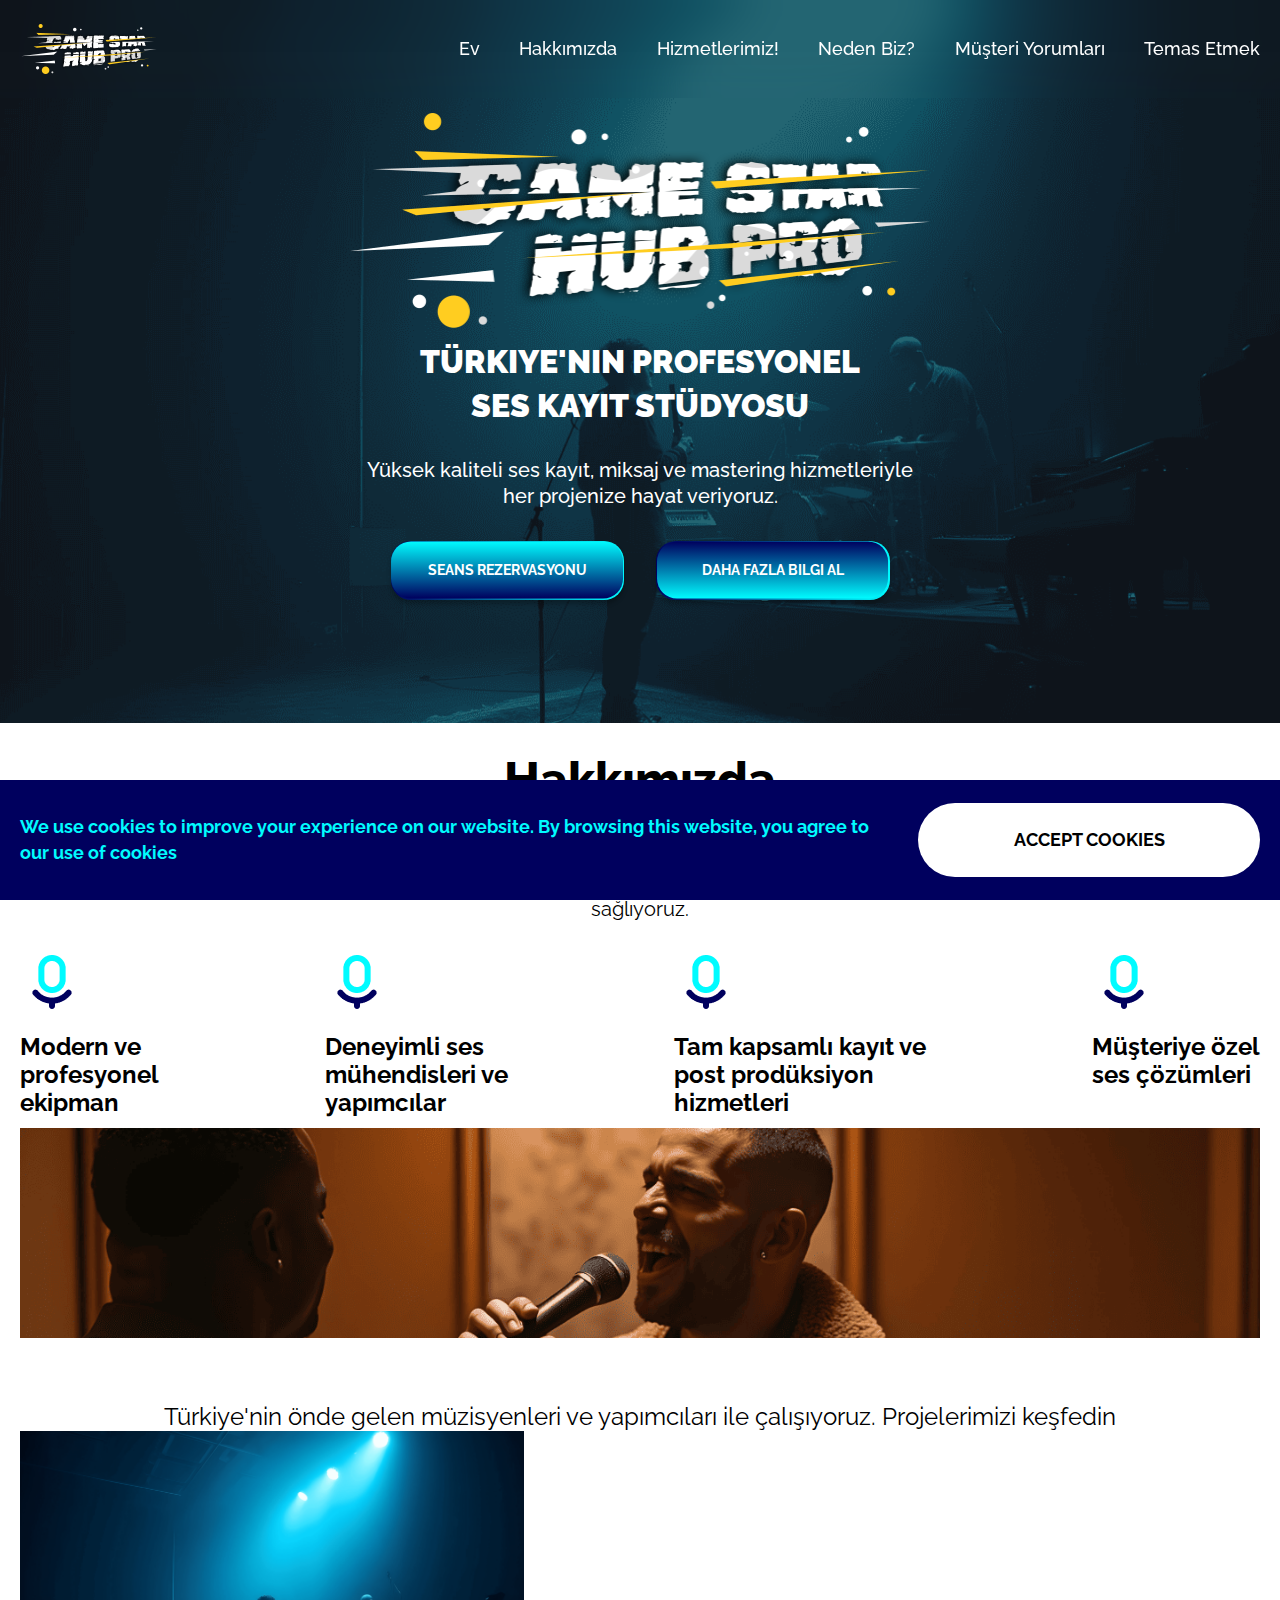
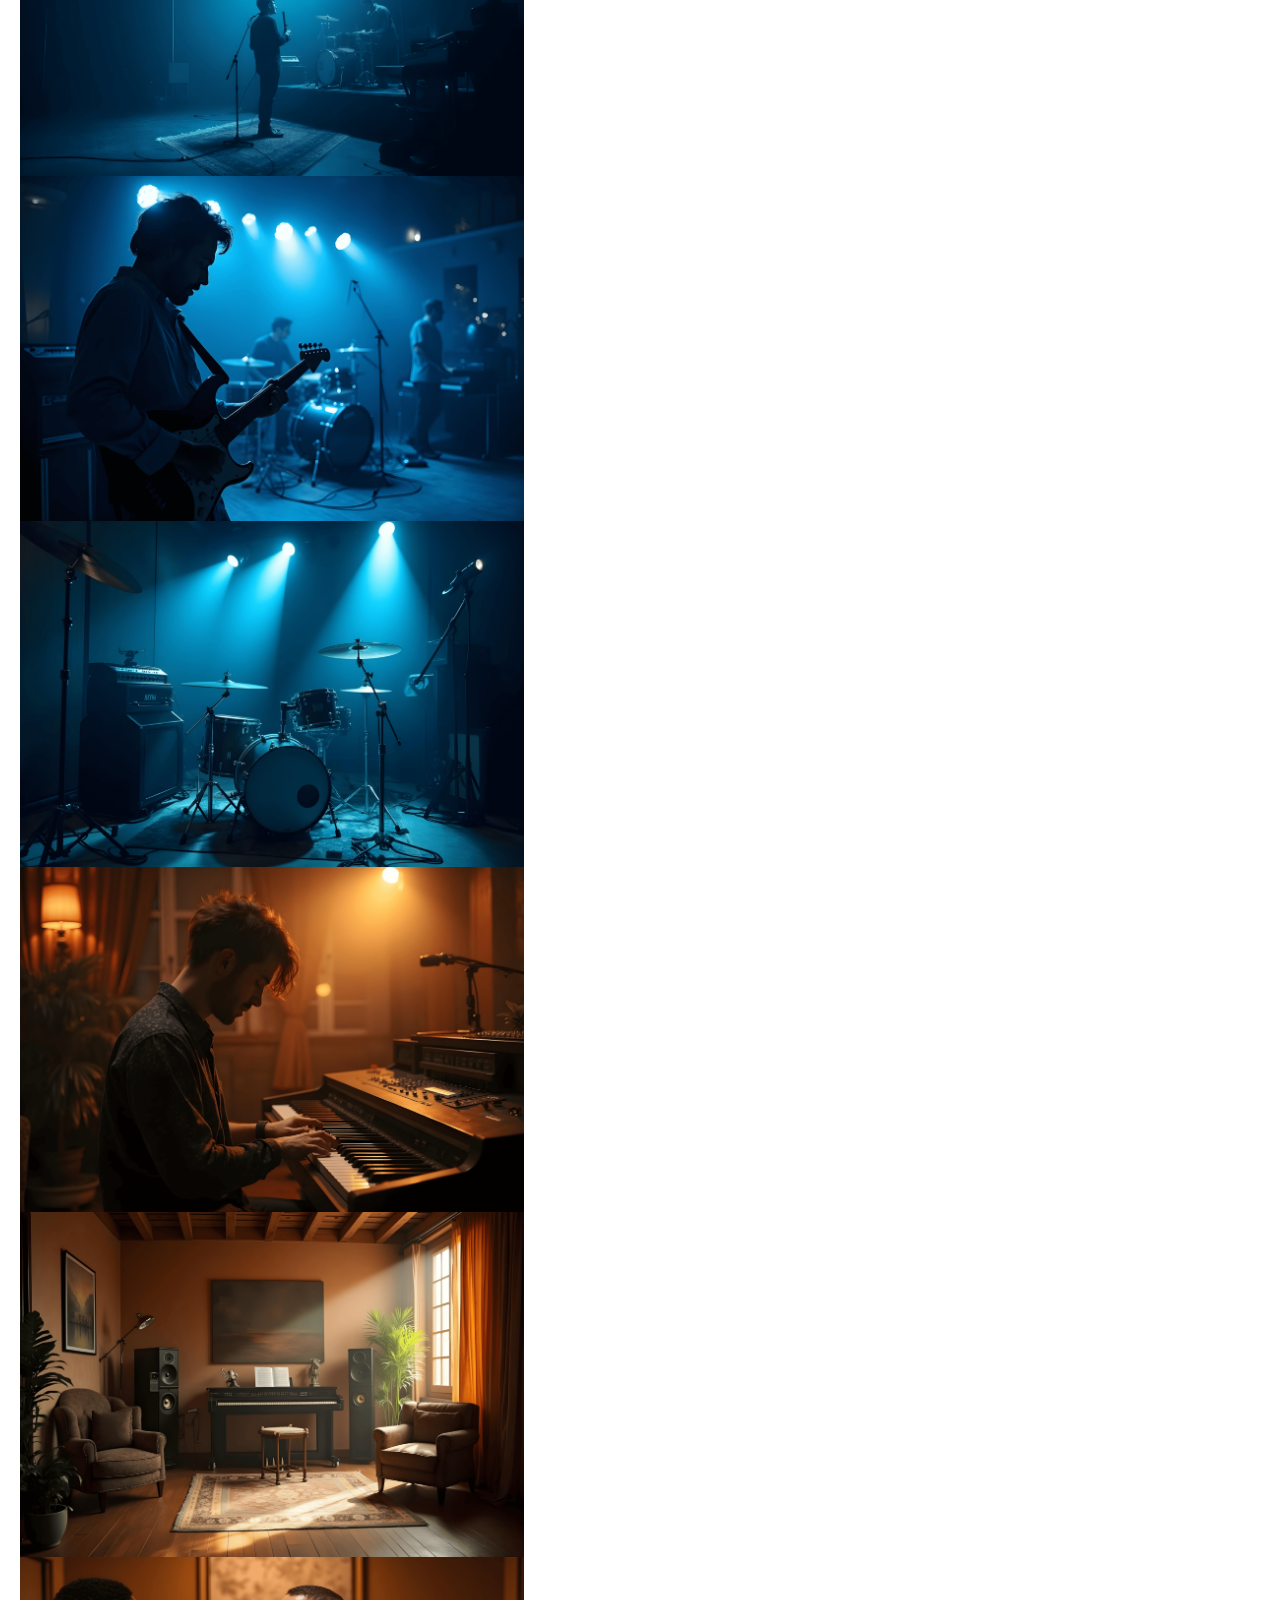
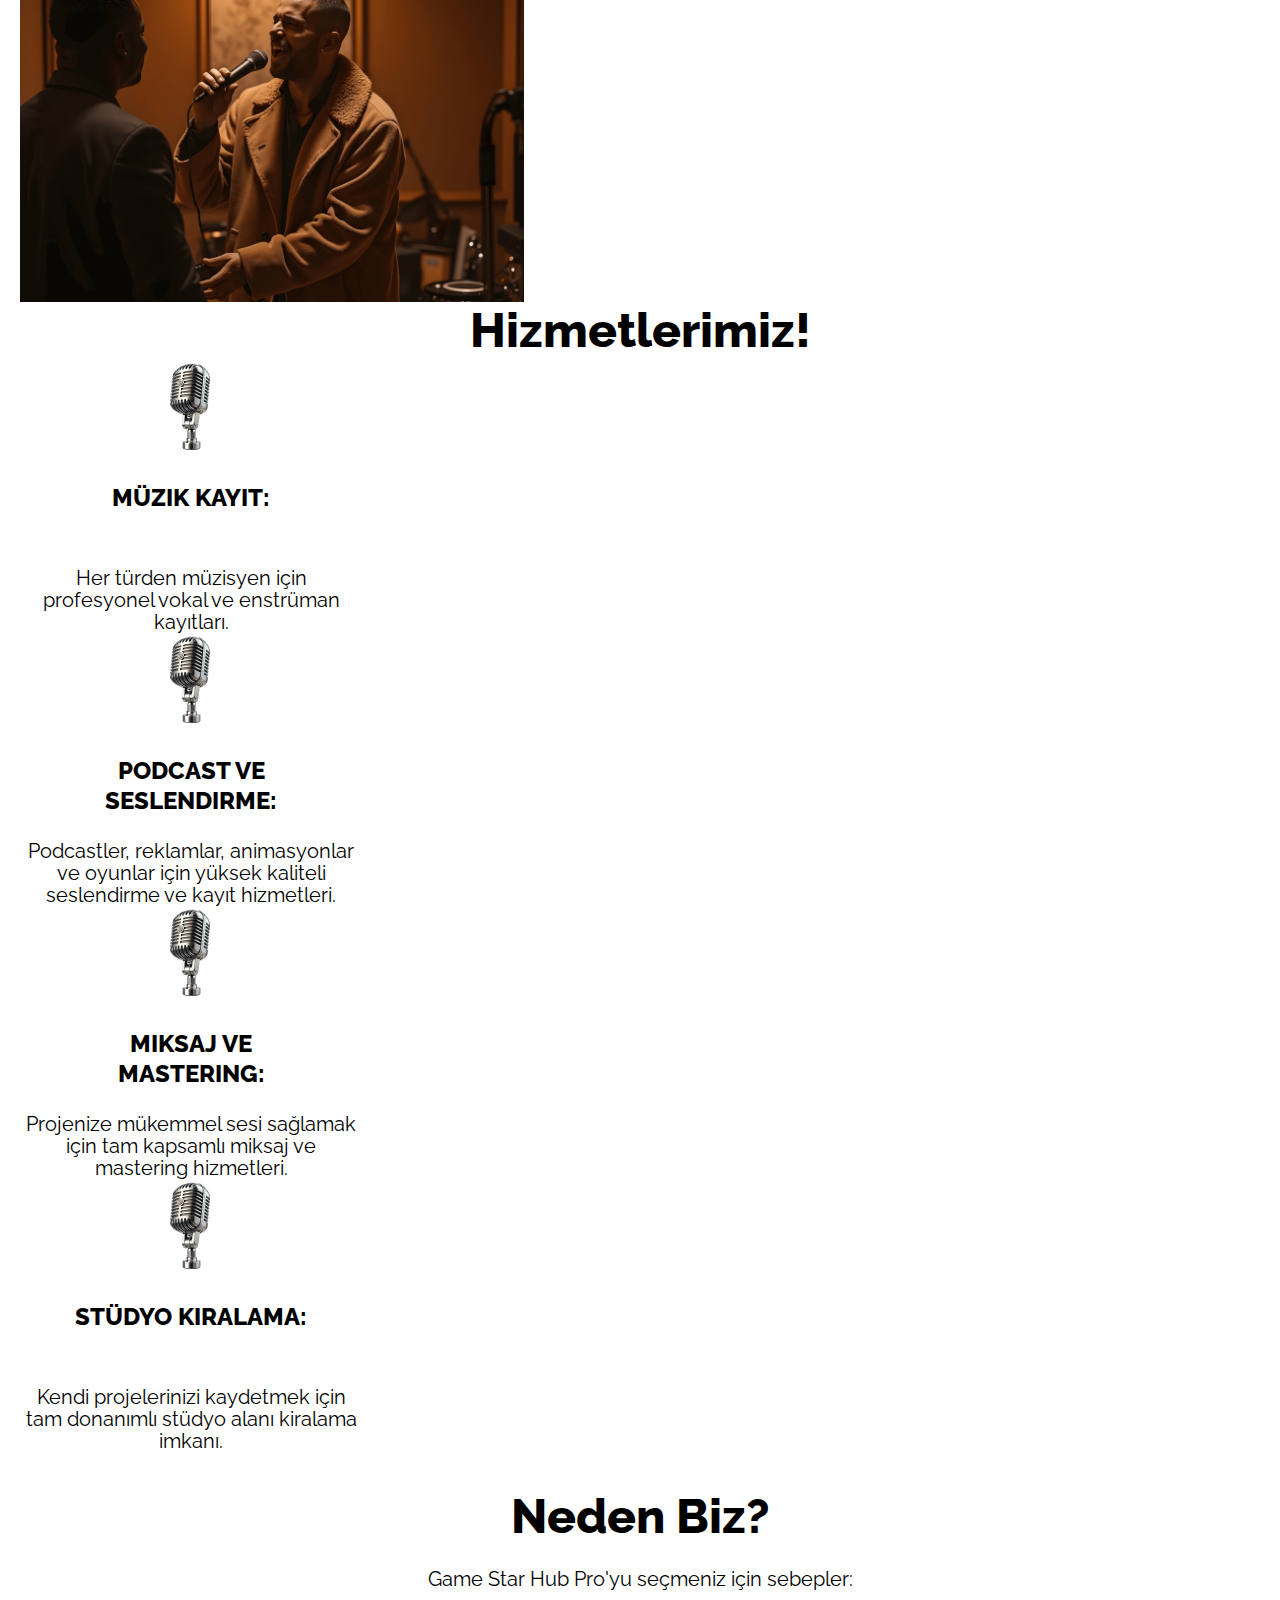
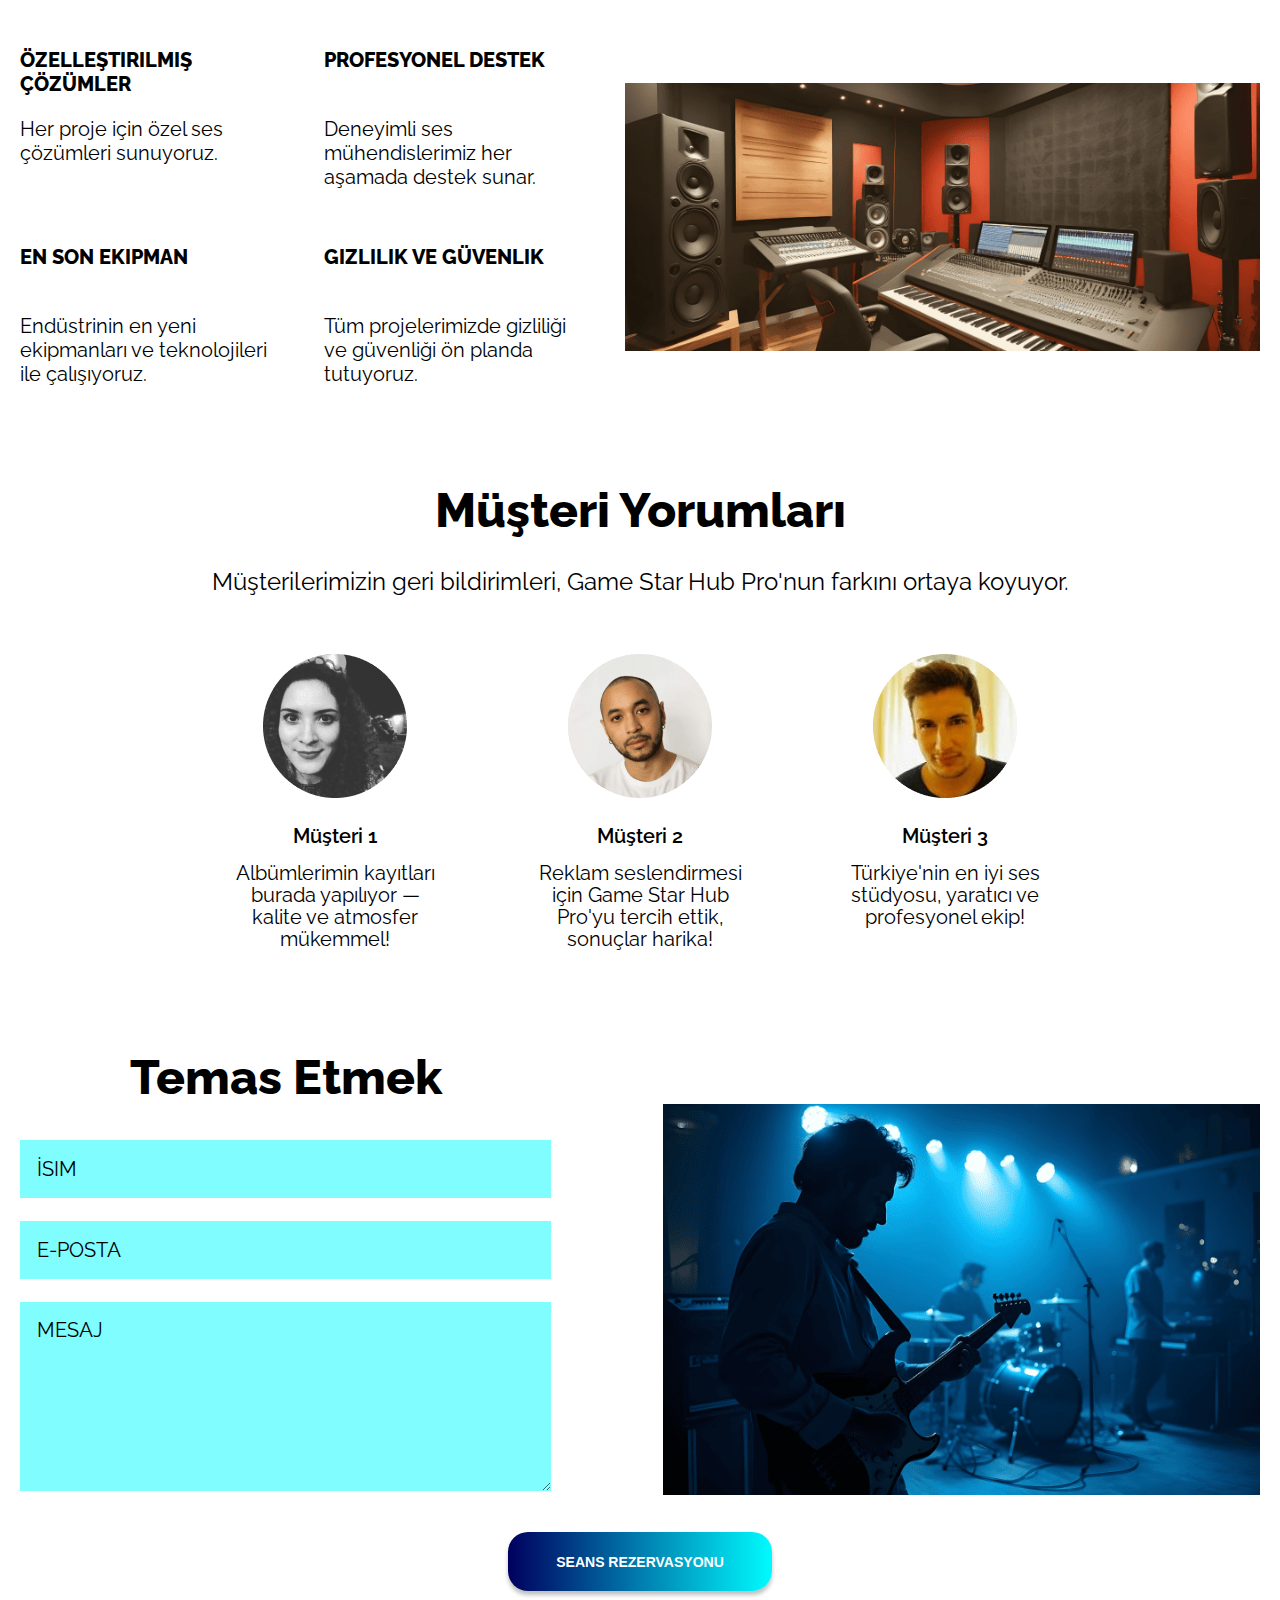
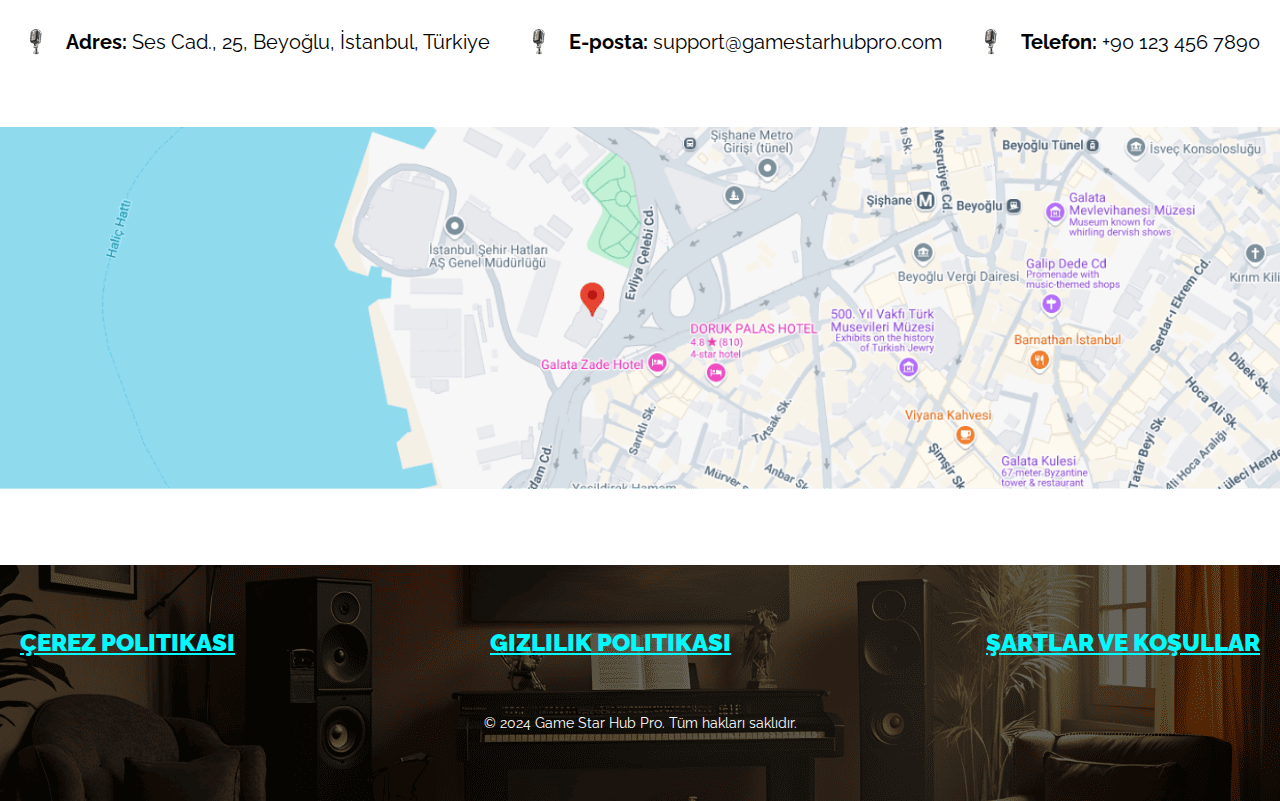
<file: index.html>
<!DOCTYPE html>
<html lang="en">

<head>
    <meta charset="UTF-8">
    <meta http-equiv="X-UA-Compatible" content="IE=edge">
    <meta name="viewport" content="width=device-width, initial-scale=1.0">
    <title>Game Star Hub Pro</title>
    <link rel="icon" href="images/favicon.png">
    <link rel="stylesheet" href="css/slick.css">
    <link rel="stylesheet" href="css/styles.css">
    <link rel="stylesheet" href="https://cdnjs.cloudflare.com/ajax/libs/animate.css/3.7.0/animate.min.css" />
</head>

<body>
    <div class="layout">
        <header class="header">
            <section class="header-top">
                <div class="header-top-inner container">
                    <div class="mobile-menu">
                        <div class="mobile-btn"></div>
                    </div>
                    <a href="/gamestarhubpro" class="header-logo"></a>
                    <nav class="header-nav">
                        <ul class="header-nav-list">
                            <li class="header-nav-item"><a href="/gamestarhubpro">Ev</a></li>
                            <li class="header-nav-item"><a href="#about">Hakkımızda</a></li>
                            <li class="header-nav-item"><a href="#services">Hizmetlerimiz!</a></li>
                            <li class="header-nav-item"><a href="#features">Neden Biz?</a></li>
                            <li class="header-nav-item"><a href="#reviews">Müşteri Yorumları</a></li>
                            <li class="header-nav-item"><a href="#contacts">Temas Etmek</a>
                            <li class="header-nav-item header-nav-item-hidden"><a href="terms.html">Çerez Politikası</a>
                            </li>
                            <li class="header-nav-item header-nav-item-hidden"><a href="cookies.html">Gizlilik
                                    Politikası</a></li>
                            <li class="header-nav-item header-nav-item-hidden"><a href="policy.html">Şartlar ve
                                    Koşullar</a>
                            </li>
                        </ul>
                    </nav>
                </div>
            </section>
            <section class="banner">
                <div class="banner-inner container">
                    <div class="banner-text">
                        <img src="images/banner-logo.png" alt="logo" class="banner-logo">
                        <h1>Türkiye'nin Profesyonel Ses Kayıt Stüdyosu</h1>
                        <p>Yüksek kaliteli ses kayıt, miksaj ve mastering hizmetleriyle her projenize hayat veriyoruz.
                        </p>
                        <div class="banner-btns">
                            <a href="#contacts" class="btn-link"><span>Seans Rezervasyonu</span></a>
                            <a href="#about" class="btn-link more"><span>Daha Fazla Bilgi Al</span></a>
                        </div>
                    </div>
                </div>
            </section>
        </header>
        <main class="main">
            <section class="about" id="about">
                <div class="about-inner container">
                    <h2>Hakkımızda</h2>
                    <p class="about-text">Game Star Hub Pro, ses kayıt, prodüksiyon ve post prodüksiyon alanında
                        uzmanlaşmış bir stüdyodur. Müşterilerimizin projelerine özel çözümler sunarak, her aşamada
                        profesyonel destek sağlıyoruz.</p>
                    <div class="about-list">
                        <div class="about-item">
                            <img src="images/mic.png" alt="" class="about-item-img">
                            <p class="about-item-text">Modern ve <br>profesyonel <br>ekipman</p>
                        </div>
                        <div class="about-item">
                            <img src="images/mic.png" alt="" class="about-item-img">
                            <p class="about-item-text">Deneyimli ses <br>mühendisleri ve <br>yapımcılar</p>
                        </div>
                        <div class="about-item">
                            <img src="images/mic.png" alt="" class="about-item-img">
                            <p class="about-item-text">Tam kapsamlı kayıt ve <br>post prodüksiyon <br>hizmetleri</p>
                        </div>
                        <div class="about-item">
                            <img src="images/mic.png" alt="" class="about-item-img">
                            <p class="about-item-text">Müşteriye özel <br>ses çözümleri</p>
                        </div>
                    </div>
                    <img src="images/about-img.png" alt="about-img" class="about-img">
                </div>
            </section>
            <section class="projects" id="projects">
                <div class="projects-inner container">
                    <p class="projects-text">Türkiye'nin önde gelen müzisyenleri ve yapımcıları ile çalışıyoruz.
                        Projelerimizi keşfedin</p>
                    <div class="projects-slider">
                        <div class="projects-slider-item">
                            <img src="images/proj-1.png" alt="">
                        </div>
                        <div class="projects-slider-item">
                            <img src="images/proj-2.png" alt="">
                        </div>
                        <div class="projects-slider-item">
                            <img src="images/proj-3.png" alt="">
                        </div>
                        <div class="projects-slider-item">
                            <img src="images/proj-4.png" alt="">
                        </div>
                        <div class="projects-slider-item">
                            <img src="images/proj-5.png" alt="">
                        </div>
                        <div class="projects-slider-item">
                            <img src="images/proj-6.png" alt="">
                        </div>
                    </div>
                </div>
            </section>
            <section class="services" id="services">
                <div class="services-inner container">
                    <h2>Hizmetlerimiz!</h2>
                    <div class="services-list">
                        <div class="services-item">
                            <img src="images/service.png" alt="" class="services-item-img">
                            <h3>Müzik Kayıt:</h3>
                            <p class="services-item-text">Her türden müzisyen için profesyonel vokal ve enstrüman
                                kayıtları.
                            </p>
                        </div>
                        <div class="services-item">
                            <img src="images/service.png" alt="" class="services-item-img">
                            <h3>Podcast ve <br>Seslendirme:</h3>
                            <p class="services-item-text">Podcastler, reklamlar, animasyonlar ve oyunlar için yüksek
                                kaliteli seslendirme ve kayıt hizmetleri.</p>
                        </div>
                        <div class="services-item">
                            <img src="images/service.png" alt="" class="services-item-img">
                            <h3>Miksaj ve <br>Mastering:</h3>
                            <p class="services-item-text">Projenize mükemmel sesi sağlamak için tam kapsamlı miksaj ve
                                mastering hizmetleri.</p>
                        </div>
                        <div class="services-item">
                            <img src="images/service.png" alt="" class="services-item-img">
                            <h3>Stüdyo Kiralama:</h3>
                            <p class="services-item-text">Kendi projelerinizi kaydetmek için tam donanımlı stüdyo alanı
                                kiralama imkanı.</p>
                        </div>
                    </div>
                </div>
            </section>
            <section class="features" id="features">
                <div class="container">
                    <h2>Neden Biz?</h2>
                    <p class="features-text">Game Star Hub Pro'yu seçmeniz için sebepler:</p>
                    <div class="features-inner">
                        <div class="features-list">
                            <div class="features-item">
                                <h4>Özelleştirilmiş Çözümler</h4>
                                <p class="features-item-text">Her proje için özel ses çözümleri sunuyoruz.</p>
                            </div>
                            <div class="features-item">
                                <h4>Profesyonel Destek</h4>
                                <p class="features-item-text">Deneyimli ses mühendislerimiz her aşamada destek sunar.
                                </p>
                            </div>
                            <div class="features-item">
                                <h4>En Son Ekipman</h4>
                                <p class="features-item-text">Endüstrinin en yeni ekipmanları ve teknolojileri ile
                                    çalışıyoruz.</p>
                            </div>
                            <div class="features-item">
                                <h4>Gizlilik ve Güvenlik</h4>
                                <p class="features-item-text">Tüm projelerimizde gizliliği ve güvenliği ön planda
                                    tutuyoruz.</p>
                            </div>
                        </div>
                        <div class="features-img">
                            <img src="images/features-img.png" alt="">
                        </div>
                    </div>
                </div>
            </section>
            <section class="reviews" id="reviews">
                <div class="reviews-inner container">
                    <h2>Müşteri Yorumları</h2>
                    <p class="reviews-text">Müşterilerimizin geri bildirimleri, Game Star Hub Pro'nun farkını ortaya
                        koyuyor.</p>
                    <div class="reviews-list">
                        <div class="reviews-item">
                            <img src="images/rev-1.png" alt="" class="reviews-item-img">
                            <h5>Müşteri 1</h5>
                            <p class="reviews-item-text">Albümlerimin kayıtları burada yapılıyor — kalite ve atmosfer
                                mükemmel!</p>
                        </div>
                        <div class="reviews-item">
                            <img src="images/rev-2.png" alt="" class="reviews-item-img">
                            <h5>Müşteri 2</h5>
                            <p class="reviews-item-text">Reklam seslendirmesi için Game Star Hub Pro'yu tercih ettik,
                                sonuçlar harika!</p>
                        </div>
                        <div class="reviews-item">
                            <img src="images/rev-3.png" alt="" class="reviews-item-img">
                            <h5>Müşteri 3</h5>
                            <p class="reviews-item-text">Türkiye'nin en iyi ses stüdyosu, yaratıcı ve profesyonel ekip!
                            </p>
                        </div>
                    </div>
                </div>
            </section>
            <section class="contacts" id="contacts">
                <div class="contacts-inner container">
                    <div class="contact-form">
                        <h2>Temas Etmek</h2>
                        <form action="">
                            <p>
                                <input class="contact-input" type="text" name="" id="" placeholder="İsim" required>
                            </p>
                            <p>
                                <input class="contact-input" type="email" name="" id="" placeholder="E-posta" required>
                            </p>
                            <p>
                                <textarea class="contact-text" name="" id="" cols="30" rows="10"
                                    placeholder="Mesaj"></textarea>
                            </p>
                            <p>
                                <input class="btn-link" type="submit" value="Seans Rezervasyonu">
                            </p>
                        </form>
                    </div>
                    <div class="contacts-img">
                        <img src="images/contacts-img.png" alt="">
                    </div>
                </div>
                <div class="contacts-list container">
                    <div class="contacts-item">
                        <div class="contacts-item-img">
                            <img src="images/mic-s.png" alt="">
                        </div>
                        <p class="contacts-item-text"><strong>Adres:</strong> Ses Cad., 25, Beyoğlu, İstanbul, Türkiye
                        </p>
                    </div>
                    <div class="contacts-item">
                        <div class="contacts-item-img">
                            <img src="images/mic-s.png" alt="">
                        </div>
                        <p class="contacts-item-text"><strong>E-posta:</strong> <a
                                href="mailto:support@gamestarhubpro.com">support@gamestarhubpro.com</a></p>
                    </div>
                    <div class="contacts-item">
                        <div class="contacts-item-img">
                            <img src="images/mic-s.png" alt="">
                        </div>
                        <p class="contacts-item-text"><strong>Telefon:</strong><a href="tel:+90 123 456 7890"> +90 123
                                456 7890</a></p>
                    </div>
                </div>
                <img src="images/map.png" alt="" class="contacts-map">
                <img src="images/map-mob.png" alt="" class="contacts-mob-map">
            </section>
        </main>
        <footer class="footer">
            <div class="footer-inner container">
                <nav class="footer-nav">
                    <ul class="footer-nav-list">
                        <li class="footer-nav-item"><a href="terms.html">Çerez Politikası</a></li>
                        <li class="footer-nav-item"><a href="cookies.html">Gizlilik Politikası</a></li>
                        <li class="footer-nav-item"><a href="policy.html">Şartlar ve Koşullar</a></li>
                    </ul>
                </nav>
                <p class="copyright">© 2024 Game Star Hub Pro. Tüm hakları saklıdır.</p>
            </div>
        </footer>
        <div class="popup-cookie">
            <div class="popup-cookie-inner container">
                <p class="popup-cookie-text">We use cookies to improve your experience on our website. By browsing this
                    website, you agree to our use of cookies
                </p>
                <div class="cookies-btn">Accept Cookies</div>
            </div>
        </div>
    </div>
    <script src="https://code.jquery.com/jquery-3.4.1.min.js"
        integrity="sha256-CSXorXvZcTkaix6Yvo6HppcZGetbYMGWSFlBw8HfCJo=" crossorigin="anonymous"></script>
    <script src="https://cdnjs.cloudflare.com/ajax/libs/wow/1.1.2/wow.min.js"></script>
    <script src="js/slick.min.js"></script>
    <script src="js/index.js"></script>

</body>

</html>
</file>
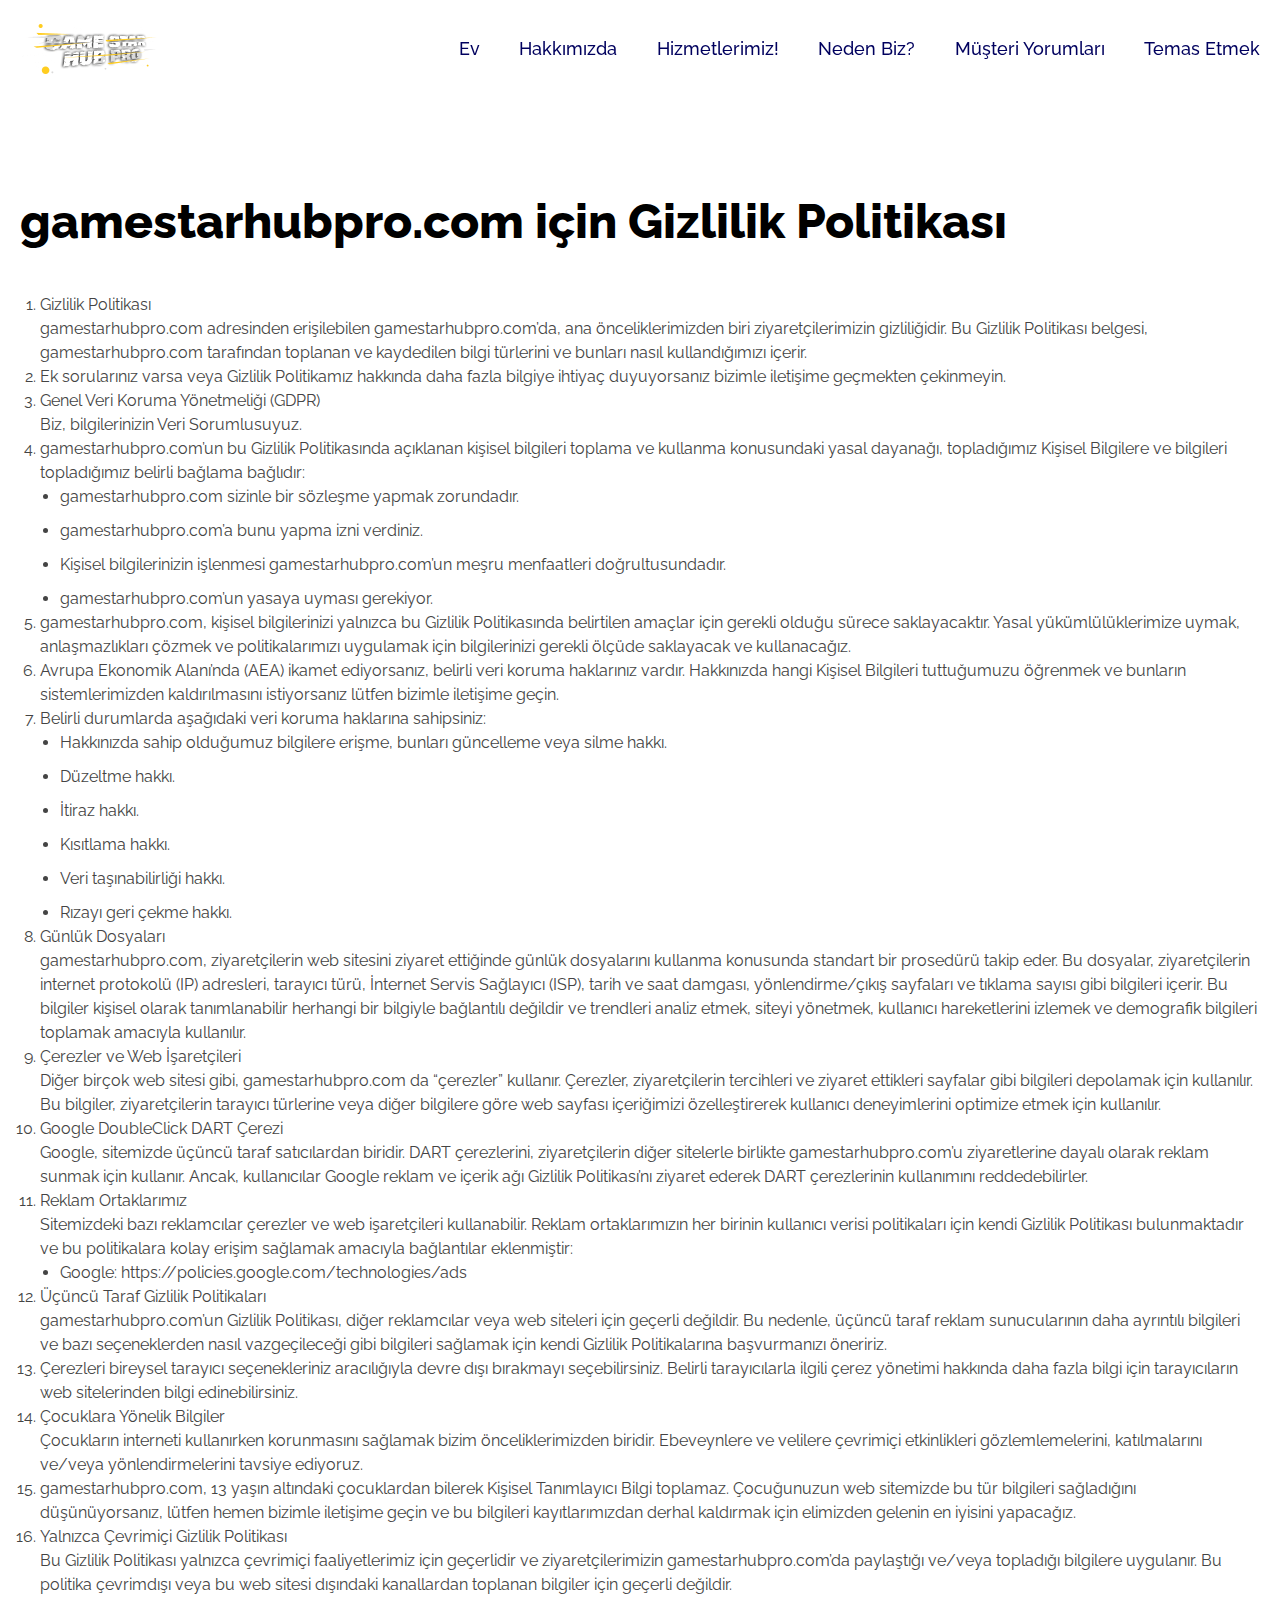
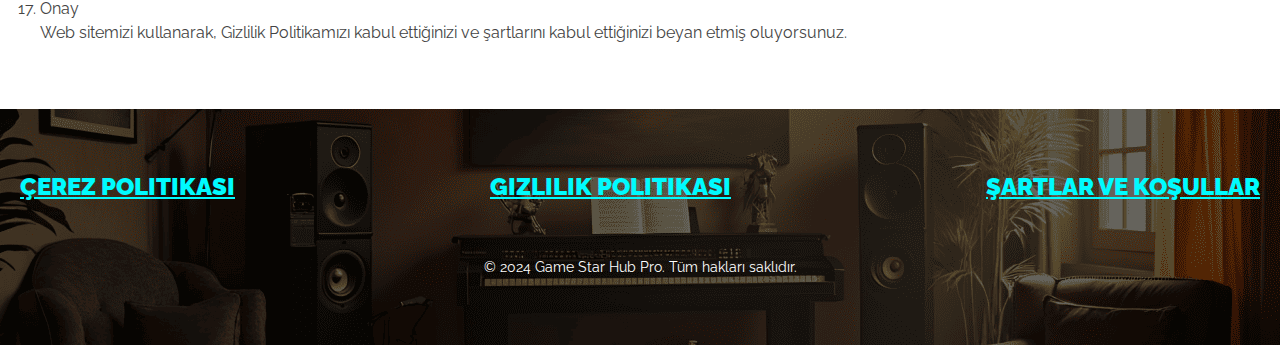
<file: cookies.html>
<!DOCTYPE html>
<html lang="en">

<head>
    <meta charset="UTF-8">
    <meta http-equiv="X-UA-Compatible" content="IE=edge">
    <meta name="viewport" content="width=device-width, initial-scale=1.0">
    <title>Game Star Hub Pro</title>
    <link rel="icon" href="images/favicon.png">
    <link rel="stylesheet" href="css/slick.css">
    <link rel="stylesheet" href="css/styles.css">
    <link rel="stylesheet" href="https://cdnjs.cloudflare.com/ajax/libs/animate.css/3.7.0/animate.min.css" />
</head>

<body>
    <div class="layout">
        <header class="header">
            <section class="header-top header-top-terms">
                <div class="header-top-inner container">
                    <div class="mobile-menu">
                        <div class="mobile-btn"></div>
                    </div>
                    <a href="/gamestarhubpro" class="header-logo"></a>
                    <nav class="header-nav">
                        <ul class="header-nav-list">
                            <li class="header-nav-item"><a href="/gamestarhubpro">Ev</a></li>
                            <li class="header-nav-item"><a href="/gamestarhubpro/#about">Hakkımızda</a></li>
                            <li class="header-nav-item"><a href="/gamestarhubpro/#services">Hizmetlerimiz!</a></li>
                            <li class="header-nav-item"><a href="/gamestarhubpro/#features">Neden Biz?</a></li>
                            <li class="header-nav-item"><a href="/gamestarhubpro/#reviews">Müşteri Yorumları</a></li>
                            <li class="header-nav-item"><a href="/gamestarhubpro/#contacts">Temas Etmek</a>
                            <li class="header-nav-item header-nav-item-hidden"><a href="terms.html">Çerez Politikası</a>
                            </li>
                            <li class="header-nav-item header-nav-item-hidden"><a href="cookies.html">Gizlilik
                                    Politikası</a></li>
                            <li class="header-nav-item header-nav-item-hidden"><a href="policy.html">Şartlar ve
                                    Koşullar</a>
                            </li>
                        </ul>
                    </nav>
                </div>
            </section>
        </header>
        <main class="main">
            <section class="terms">
                <div class="terms-inner container">
                    <h2>gamestarhubpro.com için Gizlilik Politikası</h2>
                    <div class="terms-text">
                        <ol>
                            <li>
                                <p>Gizlilik Politikası</p>
                                <p>gamestarhubpro.com adresinden erişilebilen gamestarhubpro.com’da, ana
                                    önceliklerimizden biri ziyaretçilerimizin gizliliğidir. Bu Gizlilik Politikası
                                    belgesi, gamestarhubpro.com tarafından toplanan ve kaydedilen bilgi türlerini ve
                                    bunları nasıl kullandığımızı içerir.</p>
                            </li>
                            <li>
                                <p>Ek sorularınız varsa veya Gizlilik Politikamız hakkında daha fazla bilgiye ihtiyaç
                                    duyuyorsanız bizimle iletişime geçmekten çekinmeyin.</p>
                            </li>
                            <li>
                                <p>Genel Veri Koruma Yönetmeliği (GDPR)</p>
                                <p>Biz, bilgilerinizin Veri Sorumlusuyuz.</p>
                            </li>
                            <li>
                                <p>gamestarhubpro.com’un bu Gizlilik Politikasında açıklanan kişisel bilgileri toplama
                                    ve kullanma konusundaki yasal dayanağı, topladığımız Kişisel Bilgilere ve bilgileri
                                    topladığımız belirli bağlama bağlıdır:</p>
                                <ul>
                                    <li>gamestarhubpro.com sizinle bir sözleşme yapmak zorundadır.</li>
                                    <li>gamestarhubpro.com’a bunu yapma izni verdiniz.</li>
                                    <li>Kişisel bilgilerinizin işlenmesi gamestarhubpro.com’un meşru menfaatleri
                                        doğrultusundadır.</li>
                                    <li>gamestarhubpro.com’un yasaya uyması gerekiyor.</li>
                                </ul>
                            </li>
                            <li>
                                <p>gamestarhubpro.com, kişisel bilgilerinizi yalnızca bu Gizlilik Politikasında
                                    belirtilen amaçlar için gerekli olduğu sürece saklayacaktır. Yasal
                                    yükümlülüklerimize uymak, anlaşmazlıkları çözmek ve politikalarımızı uygulamak için
                                    bilgilerinizi gerekli ölçüde saklayacak ve kullanacağız.</p>
                            </li>
                            <li>
                                <p>Avrupa Ekonomik Alanı’nda (AEA) ikamet ediyorsanız, belirli veri koruma haklarınız
                                    vardır. Hakkınızda hangi Kişisel Bilgileri tuttuğumuzu öğrenmek ve bunların
                                    sistemlerimizden kaldırılmasını istiyorsanız lütfen bizimle iletişime geçin.</p>
                            </li>
                            <li>
                                <p>Belirli durumlarda aşağıdaki veri koruma haklarına sahipsiniz:</p>
                                <ul>
                                    <li>Hakkınızda sahip olduğumuz bilgilere erişme, bunları güncelleme veya silme
                                        hakkı.</li>
                                    <li>Düzeltme hakkı.</li>
                                    <li>İtiraz hakkı.</li>
                                    <li>Kısıtlama hakkı.</li>
                                    <li>Veri taşınabilirliği hakkı.</li>
                                    <li>Rızayı geri çekme hakkı.</li>
                                </ul>
                            </li>
                            <li>
                                <p>Günlük Dosyaları</p>
                                <p>gamestarhubpro.com, ziyaretçilerin web sitesini ziyaret ettiğinde günlük dosyalarını
                                    kullanma konusunda standart bir prosedürü takip eder. Bu dosyalar, ziyaretçilerin
                                    internet protokolü (IP) adresleri, tarayıcı türü, İnternet Servis Sağlayıcı (ISP),
                                    tarih ve saat damgası, yönlendirme/çıkış sayfaları ve tıklama sayısı gibi bilgileri
                                    içerir. Bu bilgiler kişisel olarak tanımlanabilir herhangi bir bilgiyle bağlantılı
                                    değildir ve trendleri analiz etmek, siteyi yönetmek, kullanıcı hareketlerini izlemek
                                    ve demografik bilgileri toplamak amacıyla kullanılır.</p>
                            </li>
                            <li>
                                <p>Çerezler ve Web İşaretçileri</p>
                                <p>Diğer birçok web sitesi gibi, gamestarhubpro.com da “çerezler” kullanır. Çerezler,
                                    ziyaretçilerin tercihleri ve ziyaret ettikleri sayfalar gibi bilgileri depolamak
                                    için kullanılır. Bu bilgiler, ziyaretçilerin tarayıcı türlerine veya diğer bilgilere
                                    göre web sayfası içeriğimizi özelleştirerek kullanıcı deneyimlerini optimize etmek
                                    için kullanılır.</p>
                            </li>
                            <li>
                                <p>Google DoubleClick DART Çerezi</p>
                                <p>Google, sitemizde üçüncü taraf satıcılardan biridir. DART çerezlerini, ziyaretçilerin
                                    diğer sitelerle birlikte gamestarhubpro.com’u ziyaretlerine dayalı olarak reklam
                                    sunmak için kullanır. Ancak, kullanıcılar Google reklam ve içerik ağı Gizlilik
                                    Politikası’nı ziyaret ederek DART çerezlerinin kullanımını reddedebilirler.</p>
                            </li>
                            <li>
                                <p>Reklam Ortaklarımız</p>
                                <p>Sitemizdeki bazı reklamcılar çerezler ve web işaretçileri kullanabilir. Reklam
                                    ortaklarımızın her birinin kullanıcı verisi politikaları için kendi Gizlilik
                                    Politikası bulunmaktadır ve bu politikalara kolay erişim sağlamak amacıyla
                                    bağlantılar eklenmiştir:</p>
                                <ul>
                                    <li>Google: <a
                                            href="https://policies.google.com/technologies/ads">https://policies.google.com/technologies/ads</a>
                                    </li>
                                </ul>
                            </li>
                            <li>
                                <p>Üçüncü Taraf Gizlilik Politikaları</p>
                                <p>gamestarhubpro.com’un Gizlilik Politikası, diğer reklamcılar veya web siteleri için
                                    geçerli değildir. Bu nedenle, üçüncü taraf reklam sunucularının daha ayrıntılı
                                    bilgileri ve bazı seçeneklerden nasıl vazgeçileceği gibi bilgileri sağlamak için
                                    kendi Gizlilik Politikalarına başvurmanızı öneririz.</p>
                            </li>
                            <li>
                                <p>Çerezleri bireysel tarayıcı seçenekleriniz aracılığıyla devre dışı bırakmayı
                                    seçebilirsiniz. Belirli tarayıcılarla ilgili çerez yönetimi hakkında daha fazla
                                    bilgi için tarayıcıların web sitelerinden bilgi edinebilirsiniz.</p>
                            </li>
                            <li>
                                <p>Çocuklara Yönelik Bilgiler</p>
                                <p>Çocukların interneti kullanırken korunmasını sağlamak bizim önceliklerimizden
                                    biridir. Ebeveynlere ve velilere çevrimiçi etkinlikleri gözlemlemelerini,
                                    katılmalarını ve/veya yönlendirmelerini tavsiye ediyoruz.</p>
                            </li>
                            <li>
                                <p>gamestarhubpro.com, 13 yaşın altındaki çocuklardan bilerek Kişisel Tanımlayıcı Bilgi
                                    toplamaz. Çocuğunuzun web sitemizde bu tür bilgileri sağladığını düşünüyorsanız,
                                    lütfen hemen bizimle iletişime geçin ve bu bilgileri kayıtlarımızdan derhal
                                    kaldırmak için elimizden gelenin en iyisini yapacağız.</p>
                            </li>
                            <li>
                                <p>Yalnızca Çevrimiçi Gizlilik Politikası</p>
                                <p>Bu Gizlilik Politikası yalnızca çevrimiçi faaliyetlerimiz için geçerlidir ve
                                    ziyaretçilerimizin gamestarhubpro.com’da paylaştığı ve/veya topladığı bilgilere
                                    uygulanır. Bu politika çevrimdışı veya bu web sitesi dışındaki kanallardan toplanan
                                    bilgiler için geçerli değildir.</p>
                            </li>
                            <li>
                                <p>Onay</p>
                                <p>Web sitemizi kullanarak, Gizlilik Politikamızı kabul ettiğinizi ve şartlarını kabul
                                    ettiğinizi beyan etmiş oluyorsunuz.</p>
                            </li>
                        </ol>

                    </div>
                </div>
            </section>
        </main>
        <footer class="footer">
            <div class="footer-inner container">
                <nav class="footer-nav">
                    <ul class="footer-nav-list">
                        <li class="footer-nav-item"><a href="terms.html">Çerez Politikası</a></li>
                        <li class="footer-nav-item"><a href="cookies.html">Gizlilik Politikası</a></li>
                        <li class="footer-nav-item"><a href="policy.html">Şartlar ve Koşullar</a></li>
                    </ul>
                </nav>
                <p class="copyright">© 2024 Game Star Hub Pro. Tüm hakları saklıdır.</p>
            </div>
        </footer>
    </div>
    <script src="https://code.jquery.com/jquery-3.4.1.min.js"
        integrity="sha256-CSXorXvZcTkaix6Yvo6HppcZGetbYMGWSFlBw8HfCJo=" crossorigin="anonymous"></script>
    <script src="https://cdnjs.cloudflare.com/ajax/libs/wow/1.1.2/wow.min.js"></script>
    <script src="js/slick.min.js"></script>
    <script src="js/index.js"></script>
</body>

</html>
</file>
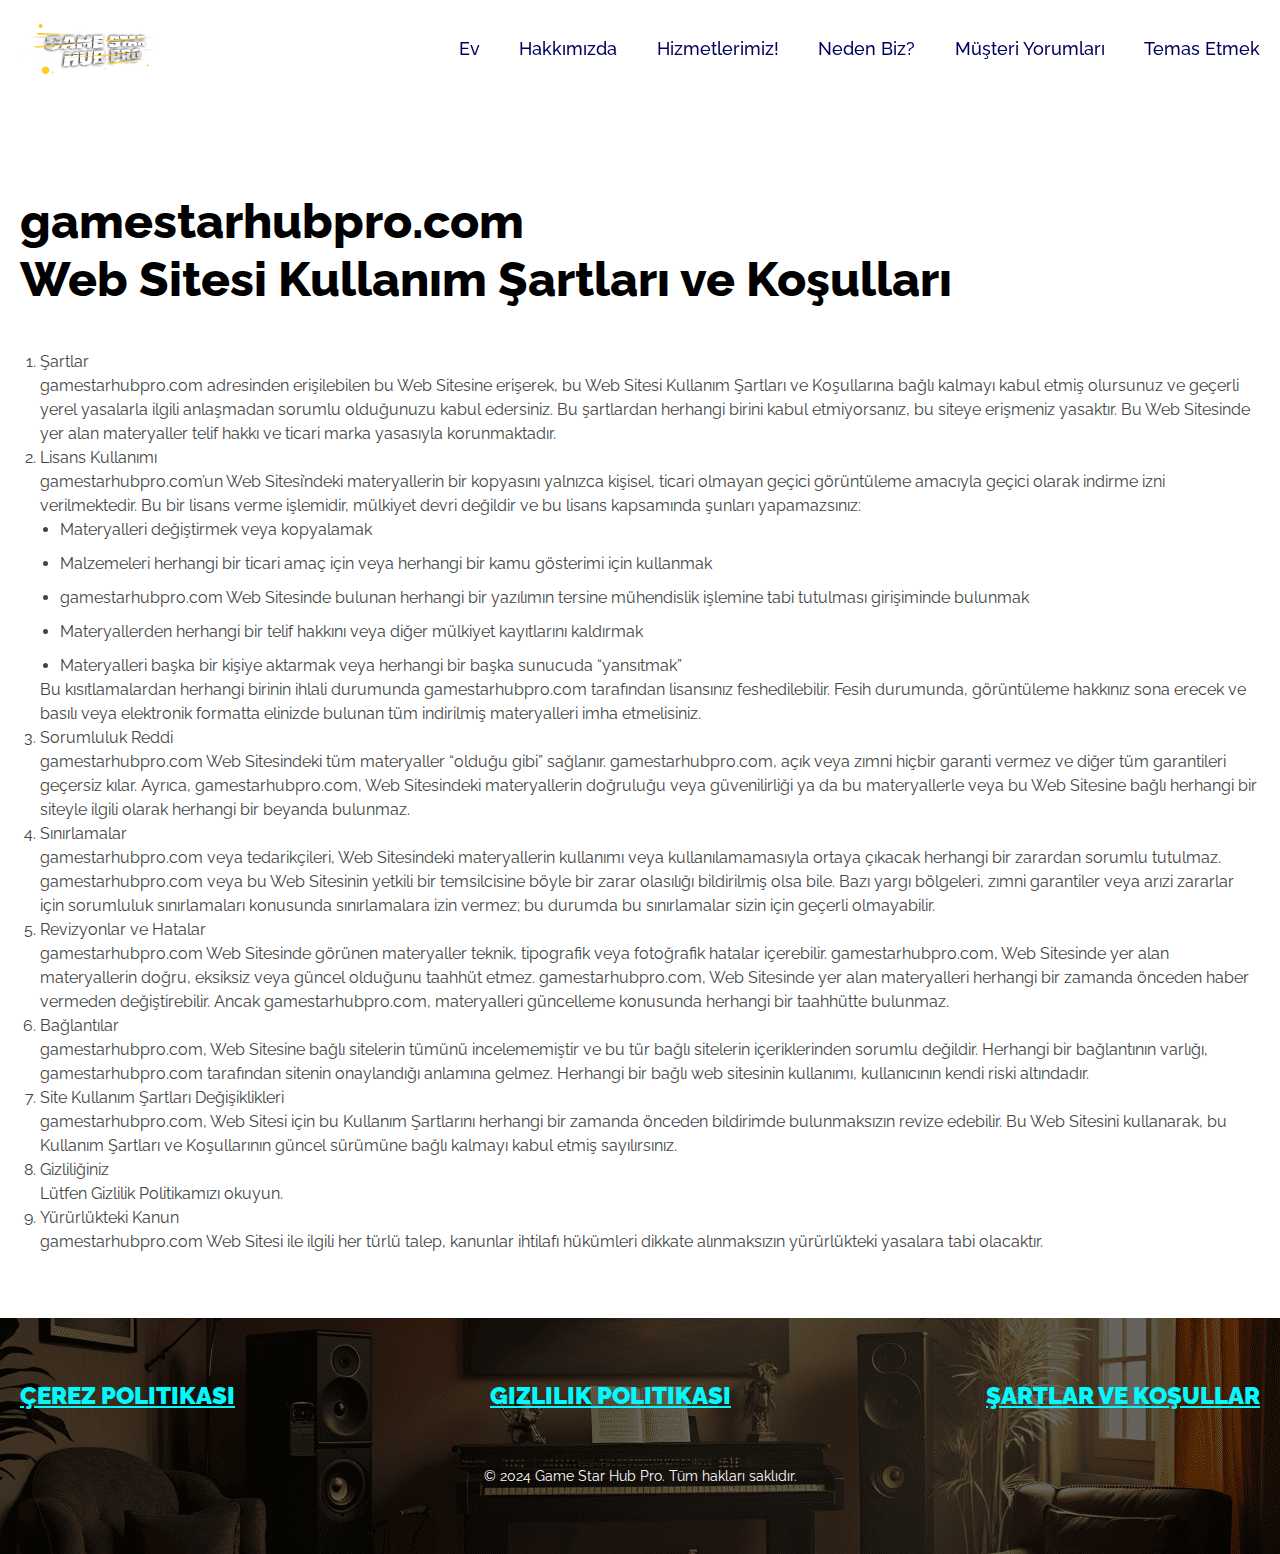
<file: policy.html>
<!DOCTYPE html>
<html lang="en">

<head>
    <meta charset="UTF-8">
    <meta http-equiv="X-UA-Compatible" content="IE=edge">
    <meta name="viewport" content="width=device-width, initial-scale=1.0">
    <title>Game Star Hub Pro</title>
    <link rel="icon" href="images/favicon.png">
    <link rel="stylesheet" href="css/slick.css">
    <link rel="stylesheet" href="css/styles.css">
    <link rel="stylesheet" href="https://cdnjs.cloudflare.com/ajax/libs/animate.css/3.7.0/animate.min.css" />
</head>

<body>
    <div class="layout">
        <header class="header">
            <section class="header-top header-top-terms">
                <div class="header-top-inner container">
                    <div class="mobile-menu">
                        <div class="mobile-btn"></div>
                    </div>
                    <a href="/gamestarhubpro" class="header-logo"></a>
                    <nav class="header-nav">
                        <ul class="header-nav-list">
                            <li class="header-nav-item"><a href="/gamestarhubpro">Ev</a></li>
                            <li class="header-nav-item"><a href="/gamestarhubpro/#about">Hakkımızda</a></li>
                            <li class="header-nav-item"><a href="/gamestarhubpro/#services">Hizmetlerimiz!</a></li>
                            <li class="header-nav-item"><a href="/gamestarhubpro/#features">Neden Biz?</a></li>
                            <li class="header-nav-item"><a href="/gamestarhubpro/#reviews">Müşteri Yorumları</a></li>
                            <li class="header-nav-item"><a href="/gamestarhubpro/#contacts">Temas Etmek</a>
                            <li class="header-nav-item header-nav-item-hidden"><a href="terms.html">Çerez Politikası</a>
                            </li>
                            <li class="header-nav-item header-nav-item-hidden"><a href="cookies.html">Gizlilik
                                    Politikası</a></li>
                            <li class="header-nav-item header-nav-item-hidden"><a href="policy.html">Şartlar ve
                                    Koşullar</a>
                            </li>
                        </ul>
                    </nav>
                </div>
            </section>
        </header>
        <main class="main">
            <section class="terms">
                <div class="terms-inner container">
                    <h2>gamestarhubpro.com
                        <br>Web Sitesi Kullanım Şartları ve Koşulları</h2>
                    <div class="terms-text">
                        <ol>
                            <li>
                                <p>Şartlar</p>
                                <p>gamestarhubpro.com adresinden erişilebilen bu Web Sitesine erişerek, bu Web Sitesi
                                    Kullanım Şartları ve Koşullarına bağlı kalmayı kabul etmiş olursunuz ve geçerli
                                    yerel yasalarla ilgili anlaşmadan sorumlu olduğunuzu kabul edersiniz. Bu şartlardan
                                    herhangi birini kabul etmiyorsanız, bu siteye erişmeniz yasaktır. Bu Web Sitesinde
                                    yer alan materyaller telif hakkı ve ticari marka yasasıyla korunmaktadır.</p>
                            </li>
                            <li>
                                <p>Lisans Kullanımı</p>
                                <p>gamestarhubpro.com’un Web Sitesi’ndeki materyallerin bir kopyasını yalnızca kişisel,
                                    ticari olmayan geçici görüntüleme amacıyla geçici olarak indirme izni verilmektedir.
                                    Bu bir lisans verme işlemidir, mülkiyet devri değildir ve bu lisans kapsamında
                                    şunları yapamazsınız:</p>
                                <ul>
                                    <li>Materyalleri değiştirmek veya kopyalamak</li>
                                    <li>Malzemeleri herhangi bir ticari amaç için veya herhangi bir kamu gösterimi için
                                        kullanmak</li>
                                    <li>gamestarhubpro.com Web Sitesinde bulunan herhangi bir yazılımın tersine
                                        mühendislik işlemine tabi tutulması girişiminde bulunmak</li>
                                    <li>Materyallerden herhangi bir telif hakkını veya diğer mülkiyet kayıtlarını
                                        kaldırmak</li>
                                    <li>Materyalleri başka bir kişiye aktarmak veya herhangi bir başka sunucuda
                                        “yansıtmak”</li>
                                </ul>
                                <p>Bu kısıtlamalardan herhangi birinin ihlali durumunda gamestarhubpro.com tarafından
                                    lisansınız feshedilebilir. Fesih durumunda, görüntüleme hakkınız sona erecek ve
                                    basılı veya elektronik formatta elinizde bulunan tüm indirilmiş materyalleri imha
                                    etmelisiniz.</p>
                            </li>
                            <li>
                                <p>Sorumluluk Reddi</p>
                                <p>gamestarhubpro.com Web Sitesindeki tüm materyaller “olduğu gibi” sağlanır.
                                    gamestarhubpro.com, açık veya zımni hiçbir garanti vermez ve diğer tüm garantileri
                                    geçersiz kılar. Ayrıca, gamestarhubpro.com, Web Sitesindeki materyallerin doğruluğu
                                    veya güvenilirliği ya da bu materyallerle veya bu Web Sitesine bağlı herhangi bir
                                    siteyle ilgili olarak herhangi bir beyanda bulunmaz.</p>
                            </li>
                            <li>
                                <p>Sınırlamalar</p>
                                <p>gamestarhubpro.com veya tedarikçileri, Web Sitesindeki materyallerin kullanımı veya
                                    kullanılamamasıyla ortaya çıkacak herhangi bir zarardan sorumlu tutulmaz.
                                    gamestarhubpro.com veya bu Web Sitesinin yetkili bir temsilcisine böyle bir zarar
                                    olasılığı bildirilmiş olsa bile. Bazı yargı bölgeleri, zımni garantiler veya arızi
                                    zararlar için sorumluluk sınırlamaları konusunda sınırlamalara izin vermez; bu
                                    durumda bu sınırlamalar sizin için geçerli olmayabilir.</p>
                            </li>
                            <li>
                                <p>Revizyonlar ve Hatalar</p>
                                <p>gamestarhubpro.com Web Sitesinde görünen materyaller teknik, tipografik veya
                                    fotoğrafik hatalar içerebilir. gamestarhubpro.com, Web Sitesinde yer alan
                                    materyallerin doğru, eksiksiz veya güncel olduğunu taahhüt etmez.
                                    gamestarhubpro.com, Web Sitesinde yer alan materyalleri herhangi bir zamanda önceden
                                    haber vermeden değiştirebilir. Ancak gamestarhubpro.com, materyalleri güncelleme
                                    konusunda herhangi bir taahhütte bulunmaz.</p>
                            </li>
                            <li>
                                <p>Bağlantılar</p>
                                <p>gamestarhubpro.com, Web Sitesine bağlı sitelerin tümünü incelememiştir ve bu tür
                                    bağlı sitelerin içeriklerinden sorumlu değildir. Herhangi bir bağlantının varlığı,
                                    gamestarhubpro.com tarafından sitenin onaylandığı anlamına gelmez. Herhangi bir
                                    bağlı web sitesinin kullanımı, kullanıcının kendi riski altındadır.</p>
                            </li>
                            <li>
                                <p>Site Kullanım Şartları Değişiklikleri</p>
                                <p>gamestarhubpro.com, Web Sitesi için bu Kullanım Şartlarını herhangi bir zamanda
                                    önceden bildirimde bulunmaksızın revize edebilir. Bu Web Sitesini kullanarak, bu
                                    Kullanım Şartları ve Koşullarının güncel sürümüne bağlı kalmayı kabul etmiş
                                    sayılırsınız.</p>
                            </li>
                            <li>
                                <p>Gizliliğiniz</p>
                                <p>Lütfen Gizlilik Politikamızı okuyun.</p>
                            </li>
                            <li>
                                <p>Yürürlükteki Kanun</p>
                                <p>gamestarhubpro.com Web Sitesi ile ilgili her türlü talep, kanunlar ihtilafı hükümleri
                                    dikkate alınmaksızın yürürlükteki yasalara tabi olacaktır.</p>
                            </li>
                        </ol>

                    </div>
                </div>
            </section>
        </main>
        <footer class="footer">
            <div class="footer-inner container">
                <nav class="footer-nav">
                    <ul class="footer-nav-list">
                        <li class="footer-nav-item"><a href="terms.html">Çerez Politikası</a></li>
                        <li class="footer-nav-item"><a href="cookies.html">Gizlilik Politikası</a></li>
                        <li class="footer-nav-item"><a href="policy.html">Şartlar ve Koşullar</a></li>
                    </ul>
                </nav>
                <p class="copyright">© 2024 Game Star Hub Pro. Tüm hakları saklıdır.</p>
            </div>
        </footer>
    </div>
    <script src="https://code.jquery.com/jquery-3.4.1.min.js"
        integrity="sha256-CSXorXvZcTkaix6Yvo6HppcZGetbYMGWSFlBw8HfCJo=" crossorigin="anonymous"></script>
    <script src="https://cdnjs.cloudflare.com/ajax/libs/wow/1.1.2/wow.min.js"></script>
    <script src="js/slick.min.js"></script>
    <script src="js/index.js"></script>
</body>

</html>
</file>
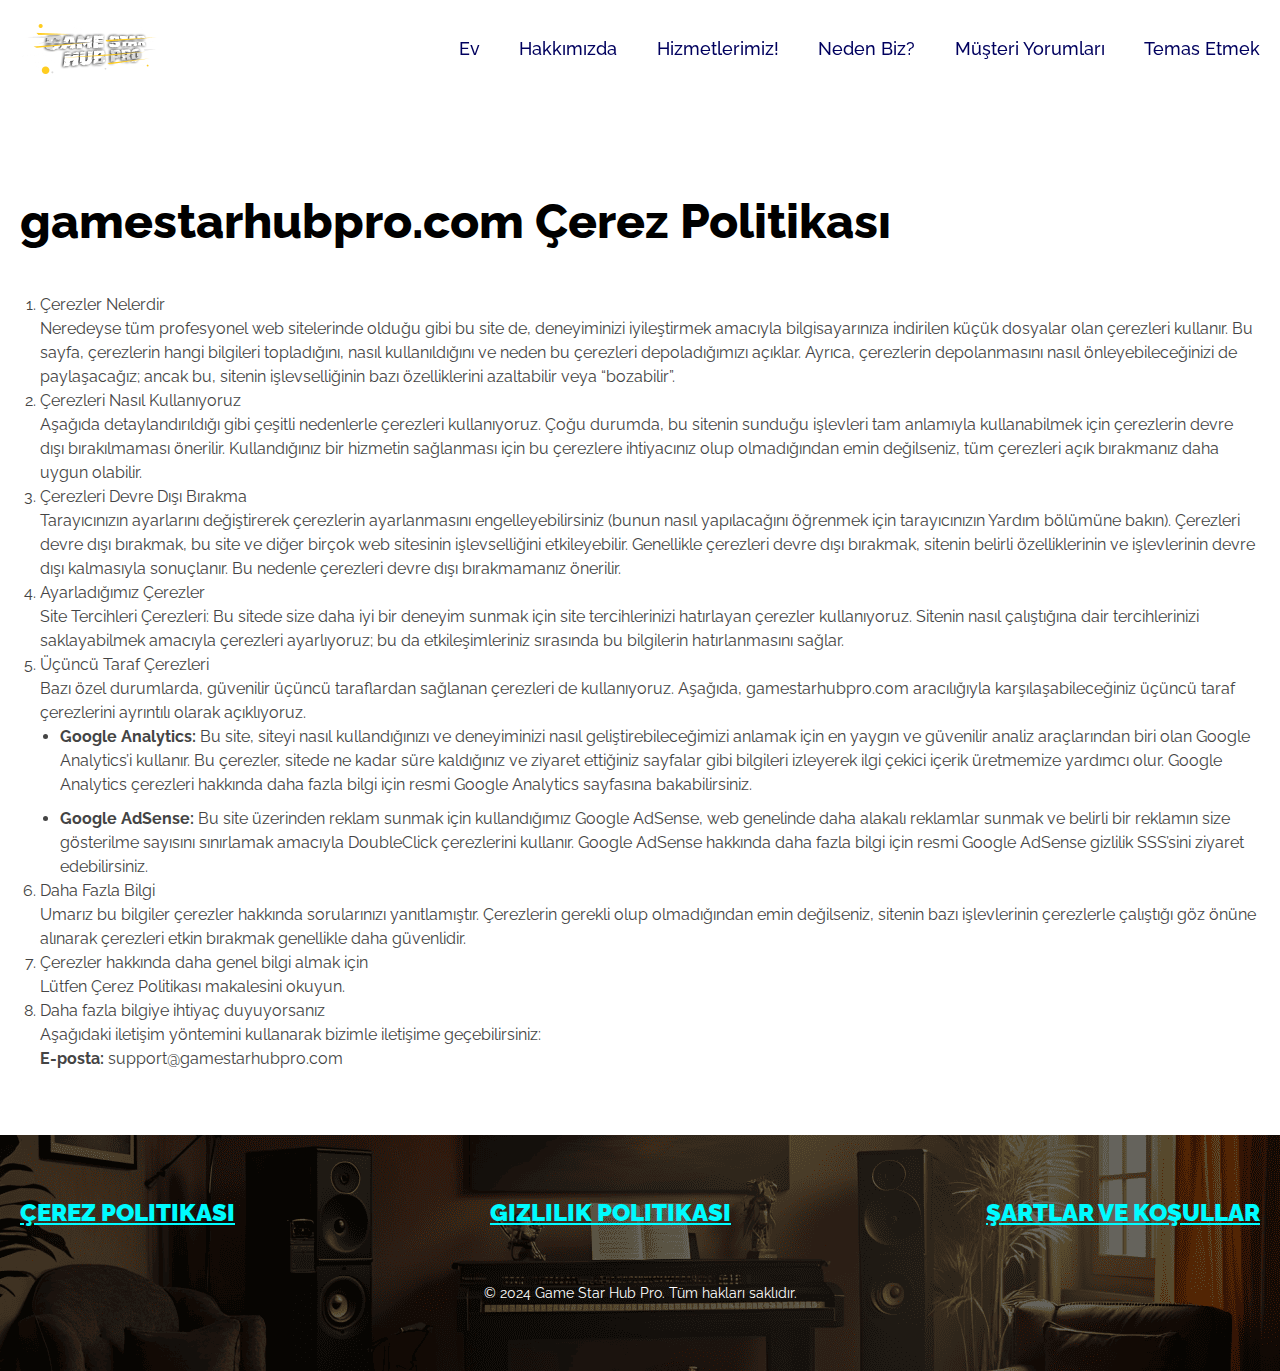
<file: terms.html>
<!DOCTYPE html>
<html lang="en">

<head>
    <meta charset="UTF-8">
    <meta http-equiv="X-UA-Compatible" content="IE=edge">
    <meta name="viewport" content="width=device-width, initial-scale=1.0">
    <title>Game Star Hub Pro</title>
    <link rel="icon" href="images/favicon.png">
    <link rel="stylesheet" href="css/slick.css">
    <link rel="stylesheet" href="css/styles.css">
    <link rel="stylesheet" href="https://cdnjs.cloudflare.com/ajax/libs/animate.css/3.7.0/animate.min.css" />
</head>

<body>
    <div class="layout">
        <header class="header">
            <section class="header-top header-top-terms">
                <div class="header-top-inner container">
                    <div class="mobile-menu">
                        <div class="mobile-btn"></div>
                    </div>
                    <a href="/gamestarhubpro" class="header-logo"></a>
                    <nav class="header-nav">
                        <ul class="header-nav-list">
                            <li class="header-nav-item"><a href="/gamestarhubpro">Ev</a></li>
                            <li class="header-nav-item"><a href="/gamestarhubpro/#about">Hakkımızda</a></li>
                            <li class="header-nav-item"><a href="/gamestarhubpro/#services">Hizmetlerimiz!</a></li>
                            <li class="header-nav-item"><a href="/gamestarhubpro/#features">Neden Biz?</a></li>
                            <li class="header-nav-item"><a href="/gamestarhubpro/#reviews">Müşteri Yorumları</a></li>
                            <li class="header-nav-item"><a href="/gamestarhubpro/#contacts">Temas Etmek</a>
                            <li class="header-nav-item header-nav-item-hidden"><a href="terms.html">Çerez Politikası</a>
                            </li>
                            <li class="header-nav-item header-nav-item-hidden"><a href="cookies.html">Gizlilik
                                    Politikası</a></li>
                            <li class="header-nav-item header-nav-item-hidden"><a href="policy.html">Şartlar ve
                                    Koşullar</a>
                            </li>
                        </ul>
                    </nav>
                </div>
            </section>
        </header>
        <main class="main">
            <section class="terms">
                <div class="terms-inner container">
                    <h2>gamestarhubpro.com Çerez Politikası</h2>
                    <div class="terms-text">
                        <ol>
                            <li>
                                <p>Çerezler Nelerdir</p>
                                <p>Neredeyse tüm profesyonel web sitelerinde olduğu gibi bu site de, deneyiminizi
                                    iyileştirmek amacıyla bilgisayarınıza indirilen küçük dosyalar olan çerezleri
                                    kullanır. Bu sayfa, çerezlerin hangi bilgileri topladığını, nasıl kullanıldığını ve
                                    neden bu çerezleri depoladığımızı açıklar. Ayrıca, çerezlerin depolanmasını nasıl
                                    önleyebileceğinizi de paylaşacağız; ancak bu, sitenin işlevselliğinin bazı
                                    özelliklerini azaltabilir veya “bozabilir”.</p>
                            </li>
                            <li>
                                <p>Çerezleri Nasıl Kullanıyoruz</p>
                                <p>Aşağıda detaylandırıldığı gibi çeşitli nedenlerle çerezleri kullanıyoruz. Çoğu
                                    durumda, bu sitenin sunduğu işlevleri tam anlamıyla kullanabilmek için çerezlerin
                                    devre dışı bırakılmaması önerilir. Kullandığınız bir hizmetin sağlanması için bu
                                    çerezlere ihtiyacınız olup olmadığından emin değilseniz, tüm çerezleri açık
                                    bırakmanız daha uygun olabilir.</p>
                            </li>
                            <li>
                                <p>Çerezleri Devre Dışı Bırakma</p>
                                <p>Tarayıcınızın ayarlarını değiştirerek çerezlerin ayarlanmasını engelleyebilirsiniz
                                    (bunun nasıl yapılacağını öğrenmek için tarayıcınızın Yardım bölümüne bakın).
                                    Çerezleri devre dışı bırakmak, bu site ve diğer birçok web sitesinin işlevselliğini
                                    etkileyebilir. Genellikle çerezleri devre dışı bırakmak, sitenin belirli
                                    özelliklerinin ve işlevlerinin devre dışı kalmasıyla sonuçlanır. Bu nedenle
                                    çerezleri devre dışı bırakmamanız önerilir.</p>
                            </li>
                            <li>
                                <p>Ayarladığımız Çerezler</p>
                                <p>Site Tercihleri Çerezleri: Bu sitede size daha iyi bir deneyim sunmak için site
                                    tercihlerinizi hatırlayan çerezler kullanıyoruz. Sitenin nasıl çalıştığına dair
                                    tercihlerinizi saklayabilmek amacıyla çerezleri ayarlıyoruz; bu da etkileşimleriniz
                                    sırasında bu bilgilerin hatırlanmasını sağlar.</p>
                            </li>
                            <li>
                                <p>Üçüncü Taraf Çerezleri</p>
                                <p>Bazı özel durumlarda, güvenilir üçüncü taraflardan sağlanan çerezleri de
                                    kullanıyoruz. Aşağıda, gamestarhubpro.com aracılığıyla karşılaşabileceğiniz üçüncü
                                    taraf çerezlerini ayrıntılı olarak açıklıyoruz.</p>
                                <ul>
                                    <li>
                                        <strong>Google Analytics:</strong> Bu site, siteyi nasıl kullandığınızı ve
                                        deneyiminizi nasıl geliştirebileceğimizi anlamak için en yaygın ve güvenilir
                                        analiz araçlarından biri olan Google Analytics’i kullanır. Bu çerezler, sitede
                                        ne kadar süre kaldığınız ve ziyaret ettiğiniz sayfalar gibi bilgileri izleyerek
                                        ilgi çekici içerik üretmemize yardımcı olur. Google Analytics çerezleri hakkında
                                        daha fazla bilgi için resmi Google Analytics sayfasına bakabilirsiniz.
                                    </li>
                                    <li>
                                        <strong>Google AdSense:</strong> Bu site üzerinden reklam sunmak için
                                        kullandığımız Google AdSense, web genelinde daha alakalı reklamlar sunmak ve
                                        belirli bir reklamın size gösterilme sayısını sınırlamak amacıyla DoubleClick
                                        çerezlerini kullanır. Google AdSense hakkında daha fazla bilgi için resmi Google
                                        AdSense gizlilik SSS’sini ziyaret edebilirsiniz.
                                    </li>
                                </ul>
                            </li>
                            <li>
                                <p>Daha Fazla Bilgi</p>
                                <p>Umarız bu bilgiler çerezler hakkında sorularınızı yanıtlamıştır. Çerezlerin gerekli
                                    olup olmadığından emin değilseniz, sitenin bazı işlevlerinin çerezlerle çalıştığı
                                    göz önüne alınarak çerezleri etkin bırakmak genellikle daha güvenlidir.</p>
                            </li>
                            <li>
                                <p>Çerezler hakkında daha genel bilgi almak için</p>
                                <p>Lütfen Çerez Politikası makalesini okuyun.</p>
                            </li>
                            <li>
                                <p>Daha fazla bilgiye ihtiyaç duyuyorsanız</p>
                                <p>Aşağıdaki iletişim yöntemini kullanarak bizimle iletişime geçebilirsiniz:</p>
                                <p><strong>E-posta:</strong> <a
                                        href="mailto:support@gamestarhubpro.com">support@gamestarhubpro.com</a></p>
                            </li>
                        </ol>

                    </div>
                </div>
            </section>
        </main>
        <footer class="footer">
            <div class="footer-inner container">
                <nav class="footer-nav">
                    <ul class="footer-nav-list">
                        <li class="footer-nav-item"><a href="terms.html">Çerez Politikası</a></li>
                        <li class="footer-nav-item"><a href="cookies.html">Gizlilik Politikası</a></li>
                        <li class="footer-nav-item"><a href="policy.html">Şartlar ve Koşullar</a></li>
                    </ul>
                </nav>
                <p class="copyright">© 2024 Game Star Hub Pro. Tüm hakları saklıdır.</p>
            </div>
        </footer>
    </div>
    <script src="https://code.jquery.com/jquery-3.4.1.min.js"
        integrity="sha256-CSXorXvZcTkaix6Yvo6HppcZGetbYMGWSFlBw8HfCJo=" crossorigin="anonymous"></script>
    <script src="https://cdnjs.cloudflare.com/ajax/libs/wow/1.1.2/wow.min.js"></script>
    <script src="js/slick.min.js"></script>
    <script src="js/index.js"></script>
</body>

</html>
</file>
<file: css/styles.css>
@import url("https://fonts.googleapis.com/css2?family=Raleway:ital,wght@0,100..900;1,100..900&family=Urbanist:ital,wght@0,100..900;1,100..900&display=swap");*{margin:0;padding:0}ul{list-style:none}a{text-decoration:none;color:inherit;position:relative;z-index:3}img{width:100%;height:auto;vertical-align:middle;object-fit:cover}body{box-sizing:border-box}@media screen and (max-width: 768px){.body-scroll{overflow:hidden}}.container{max-width:1396px;margin:0 auto;padding:0 20px}.layout{position:relative;overflow:hidden;background-color:#FFFFFF;color:#000000;font-family:"Raleway", sans-serif;font-weight:400}.header-top{position:fixed;top:0;left:0;width:100%;height:auto;z-index:15;backdrop-filter:blur(20px)}@media screen and (max-width: 768px){.header-top{background:rgba(0,0,94,0.4) !important;box-shadow:0px 10px 15px 0px rgba(25,25,25,0.1)}}.header-top-inner{max-width:1292px;display:flex;justify-content:space-between;align-items:center;height:98px}@media screen and (max-width: 1030px){.header-top-inner{gap:20px}}@media screen and (max-width: 768px){.header-top-inner{height:106px}}.mobile-menu{display:none}@media screen and (max-width: 768px){.mobile-menu{display:block;position:absolute;right:20px;top:50%;transform:translateY(-50%);z-index:20}}.mobile-btn{background-image:url(../images/menu.png);background-position:center;background-repeat:no-repeat;background-size:100%;width:59.7px;height:59.7px}.mobile-btn-active{background-image:url(../images/close.png);animation:0.5s 0s linear rotateIn}.header-logo{display:block;background-image:url(../images/logo.png);background-position:center;background-repeat:no-repeat;background-size:100%;width:138px;height:50px}.header-nav{max-width:801px;width:100%}@media screen and (max-width: 768px){.header-nav{display:none}}@media screen and (max-width: 768px){.header-nav-mobile{display:flex;align-items:center;position:fixed;top:115px;left:0;max-width:100%;background-image:url(../images/nav-bg.png);background-position:center;background-repeat:no-repeat;background-size:cover;height:435px;z-index:10;animation:0.5s 0s linear slideInDown}}.header-nav-list{display:flex;align-items:center;justify-content:space-between}@media screen and (max-width: 768px){.header-nav-list{flex-direction:column;height:394px;align-items:flex-start;padding-left:37px}}.header-nav-item{font-size:18px;line-height:26px;font-weight:500;color:#ffffff}@media screen and (max-width: 830px){.header-nav-item{font-size:16px;line-height:24px}}@media screen and (max-width: 768px){.header-nav-item{font-size:18px;line-height:26px;color:#ffffff}}.header-nav-item:hover{color:#00fbff}.header-nav-item-hidden{display:none}@media screen and (max-width: 768px){.header-nav-item-hidden{display:block}}.banner{background-image:url(../images/banner-bg.png);background-position:center;background-repeat:no-repeat;background-size:cover;padding:113px 0 123px}@media screen and (max-width: 768px){.banner{padding:137px 0 115px}}.banner-text{max-width:592px;margin:0 auto;display:flex;flex-direction:column;align-items:center}@media screen and (max-width: 768px){.banner-text{max-width:328px}}@media screen and (max-width: 768px){.banner-logo{max-width:265.27px}}.banner-text h1{margin:12px auto 29px;max-width:481px}@media screen and (max-width: 768px){.banner-text h1{margin:31px auto 34px}}.banner-text p{font-size:20px;line-height:26px;font-weight:500;text-align:center;margin:0 auto 32px;color:#ffffff;max-width:569px}.banner-btns{max-width:499px;width:100%;display:flex;justify-content:space-between}@media screen and (max-width: 768px){.banner-btns{max-width:100%;flex-direction:column;align-items:center;row-gap:17px}}.btn-link{display:flex;align-items:center;justify-content:center;width:46.89%;height:59px;background:linear-gradient(90deg, #00005e 0%, #00fbff 100%);border-radius:20px;box-shadow:0px 4px 4px 0px rgba(0,0,0,0.25);font-size:14px;line-height:26px;font-weight:700;text-transform:uppercase;color:#ffffff;text-align:center;box-sizing:border-box;position:relative}@media screen and (max-width: 768px){.btn-link{max-width:234px;width:100%}}.btn-link::before{content:"";position:absolute;width:99.14%;height:96.61%;left:50%;top:50%;transform:translate(-50%, -50%);background:linear-gradient(0deg, #00005e 0%, #00fbff 100%);border-radius:20px}.more::before{background:linear-gradient(0deg, #00fbff 0%, #00005e 100%)}.btn-link:hover{filter:drop-shadow(0 0 10px #00fbff)}.btn-link span{position:relative}section{scroll-margin-top:100px}h1{font-size:32px;line-height:44px;font-weight:900;text-transform:uppercase;text-align:center;color:#ffffff}@media screen and (max-width: 768px){h1{font-size:24px;line-height:30px}}h2{font-size:48px;line-height:57.6px;font-weight:800;text-align:center}@media screen and (max-width: 768px){h2{font-size:30px}}h3{font-size:24px;line-height:30px;font-weight:800;text-transform:uppercase;text-align:center}h4{font-size:20px;line-height:24px;font-weight:800;text-transform:uppercase}h5{font-size:20px;line-height:28px;font-weight:600;text-align:center}h6{font-size:24px;line-height:34px;font-weight:600;padding-left:20px;position:relative}h6::before{content:"";position:absolute;background:#ff0004;width:3px;height:30px;left:0;top:50%;transform:translateY(-50%)}.about-inner{padding-top:28px}@media screen and (max-width: 768px){.about-inner{padding-top:37px;position:relative}}.about-inner::after{display:none}@media screen and (max-width: 768px){.about-inner::after{display:block;content:"";position:absolute;background-image:url(../images/about-mob.png);background-position:top;background-repeat:no-repeat;background-size:cover;width:100%;height:230px;bottom:0;left:50%;transform:translateX(-50%)}}.about-text{max-width:924px;margin:31px auto;font-size:20px;line-height:28px;text-align:center}@media screen and (max-width: 768px){.about-text{margin:15px auto 0}}.about-list{display:flex;justify-content:space-between;flex-wrap:wrap;row-gap:24px;margin-bottom:11px}@media screen and (max-width: 768px){.about-list{margin:0;width:150%;position:static !important}}.about-list .slick-track{padding:22px 0 331px}@media screen and (max-width: 768px){.about-item{margin-right:84px}}.about-item-img{width:64px}.about-item-text{font-size:24px;line-height:28px;font-weight:700;margin-top:24px}.about-list .slick-arrow{bottom:264px}@media screen and (max-width: 768px){.about-img{display:none}}.projects{padding:65px 0 0}@media screen and (max-width: 768px){.projects{padding:41px 0 0}}.projects-inner{position:relative !important}.projects-text{max-width:1026px;margin:0 auto;font-size:24px;line-height:28px;text-align:center}@media screen and (max-width: 768px){.projects-text{font-size:20px}}.projects-slider{width:200%;position:static !important}.projects-slider .slick-list{margin-left:-50%}.projects-slider .slick-track{padding:30px 0 66px;position:static !important}@media screen and (max-width: 768px){.projects-slider .slick-track{padding:21px 0 145px}}.projects-slider-item{width:504.49px;margin-right:25px}@media screen and (max-width: 768px){.projects-slider-item{width:332px;margin-right:17px}}.slick-arrow{background-image:url(../images/arrow.png);background-position:center;background-repeat:no-repeat;background-size:100%;width:44px;height:44px;background-color:unset;border:none;position:absolute !important;bottom:0;z-index:2}@media screen and (max-width: 768px){.slick-arrow{bottom:66px}}.slick-prev{display:none !important}.slick-next{right:20px}.services-inner{position:relative}.services-list{position:static !important;width:200%}.services-list .slick-list{margin-left:-62%}@media screen and (max-width: 1030px){.services-list .slick-list{margin-left:-75%}}@media screen and (max-width: 768px){.services-list .slick-list{margin-left:-50%}}.services-list .slick-track{padding:80px 0 112px}@media screen and (max-width: 768px){.services-list .slick-track{padding:29px 0 90px}}.services-item{width:342px;margin-right:44px;display:flex !important;flex-direction:column;align-items:center}@media screen and (max-width: 768px){.services-item{margin-right:24px}}@media screen and (max-width: 420px){.services-item{width:270px}}.services-item-img{width:100px}.services-item h3{height:60px;margin:30px auto 24px}.services-item-text{font-size:20px;line-height:22px;text-align:center}@media screen and (max-width: 768px){.services-list .slick-arrow{bottom:26px}}@media screen and (max-width: 768px){.reviews{padding-top:24px}}.reviews-text{font-size:24px;line-height:28px;text-align:center;margin:28px 0 58px;text-align:center}@media screen and (max-width: 768px){.reviews-text{margin:13px 0 0;font-size:20px;line-height:22px;text-align:left}}.reviews-list{display:flex;justify-content:center;gap:88px}@media screen and (max-width: 768px){.reviews-list{width:200%;margin-left:50%;transform:translateX(-50%)}}.reviews-list .slick-track{padding:24px 0 34px}.reviews-item{width:217px;display:flex !important;flex-direction:column;align-items:center}@media screen and (max-width: 768px){.reviews-item{margin-right:88px}}.reviews-item-img{width:144px}.reviews-item h5{margin:24px 0 12px}.reviews-item-text{font-size:20px;line-height:22px;text-align:center}.features{padding:36px 0 96px}@media screen and (max-width: 768px){.features{padding:0}}.features-text{font-size:20px;line-height:57.6px;text-align:center;margin:6px 0 39px}@media screen and (max-width: 768px){.features-text{margin:14px 0 41px;line-height:24px}}.features-inner{display:flex;align-items:center;justify-content:space-between}.features-list{width:45.12%;display:flex;justify-content:space-between;flex-wrap:wrap;row-gap:56px}@media screen and (max-width: 768px){.features-list{max-width:288px;width:100%;margin:0 auto;flex-direction:column;row-gap:24px;padding-bottom:325px;position:relative}}.features-list::after{display:none}@media screen and (max-width: 768px){.features-list::after{display:block;content:"";position:absolute;background-image:url(../images/features-mob.png);background-position:center;background-repeat:no-repeat;background-size:100%;width:395px;height:302px;bottom:0;left:50%;transform:translateX(-50%)}}.features-item{width:45.71%}@media screen and (max-width: 768px){.features-item{width:100%}}.features-item h4{height:69px}.features-item-text{font-size:20px;line-height:24px}@media screen and (max-width: 768px){.features-item-text{min-height:72px}}.features-img{width:51.21%}@media screen and (max-width: 768px){.features-img{display:none}}.footer{background-image:url(../images/footer.png);background-position:center;background-repeat:no-repeat;background-size:cover;padding:64px 0}@media screen and (max-width: 768px){.footer{background-image:url(../images/footer-mob.png);padding:57px 0 76px}}.footer-nav-list{display:flex;align-items:center;justify-content:space-between}@media screen and (max-width: 768px){.footer-nav-list{flex-direction:column;align-items:center;row-gap:24px}}.footer-nav-item{font-size:24px;line-height:28px;font-weight:900;text-transform:uppercase;text-decoration:underline;color:#00fbff}@media screen and (max-width: 320px){.footer-nav-item{font-size:20px;line-height:24px}}.footer-nav-item:hover{filter:drop-shadow(0 0 10px #00fbff)}.copyright{font-size:14px;line-height:28px;text-align:center;color:#ffffff;margin-top:52px}@media screen and (max-width: 768px){.copyright{margin-top:48px}}.contacts{padding:99px 0 76px}@media screen and (max-width: 768px){.contacts{padding:0 0 36px}}.contacts-inner{display:flex;align-items:flex-end;justify-content:space-between;position:relative;padding-bottom:133px}@media screen and (max-width: 768px){.contacts-inner{padding-bottom:38px}}.contact-form{width:42.83%}@media screen and (max-width: 768px){.contact-form{width:100%}}.contact-form form{margin-top:34px}.contact-input{width:100%;height:58px;background:rgba(0,251,255,0.5);color:#000000;font-family:"Raleway", sans-serif;font-size:20px;line-height:57.6px;font-weight:400;text-transform:uppercase;border:none;margin-bottom:23px;padding-left:17px;box-sizing:border-box}.contact-input::placeholder{color:#000000;font-family:"Raleway", sans-serif;font-size:20px;line-height:57.6px;font-weight:400;text-transform:uppercase}.contact-text{width:100%;height:189px;background:rgba(0,251,255,0.5);color:#000000;font-family:"Raleway", sans-serif;font-size:20px;line-height:57.6px;font-weight:400;text-transform:uppercase;border:none;padding-left:17px;box-sizing:border-box}.contact-text::placeholder{color:#000000;font-family:"Raleway", sans-serif;font-size:20px;line-height:57.6px;font-weight:400;text-transform:uppercase}.contact-form .btn-link{border:none;color:#ffffff;position:absolute;left:50%;transform:translateX(-50%);max-width:264px;width:100%;bottom:37px}@media screen and (max-width: 768px){.contact-form .btn-link{position:static;max-width:100%;transform:unset;margin-top:24px}}.contacts-img{width:48.13%}@media screen and (max-width: 768px){.contacts-img{display:none}}.contacts-list{display:flex;justify-content:space-between;align-items:center;gap:12px;flex-wrap:wrap;padding-bottom:71px}@media screen and (max-width: 768px){.contacts-list{flex-direction:column;padding-bottom:36px;align-items:flex-start}}.contacts-item{display:flex;align-content:center;gap:14px}@media screen and (max-width: 768px){.contacts-item{gap:8px}}.contacts-item-img{width:32px}.contacts-item-text{font-size:20px;line-height:28px}@media screen and (max-width: 520px){.contacts-item-text{font-size:16px;line-height:24px;width:90%}}@media screen and (max-width: 320px){.contacts-item-text{font-size:14px;line-height:20px}}@media screen and (max-width: 768px){.contacts-map{display:none}}.contacts-mob-map{display:none}@media screen and (max-width: 768px){.contacts-mob-map{display:block}}.header-top-terms .header-nav-item{color:#00005e}@media screen and (max-width: 768px){.header-top-terms .header-nav-item{color:#ffffff}}.terms{padding:193px 0 64px}@media screen and (max-width: 768px){.terms{padding:133px 0 64px}}.terms-inner h2{text-align:left}@media screen and (max-width: 420px){.terms-inner h2{font-size:26px;line-height:100%}}@media screen and (max-width: 320px){.terms-inner h2{font-size:22px}}.terms-text{margin-top:42px;display:flex;flex-direction:column;row-gap:24px;font-size:16px;line-height:24px;color:#444444}@media screen and (max-width: 320px){.terms-text{margin-top:22px}}.terms-inner ul{display:flex;flex-direction:column;row-gap:10px;list-style-type:disc;padding-left:20px}.terms-inner ol{padding-left:20px}.popup-cookie{position:fixed;bottom:0;left:0;width:100%;background:#00005e;z-index:15}.popup-cookie-inner{height:120px;display:flex;align-items:center;justify-content:center;max-width:1364px;gap:20px;color:#00fbff}@media screen and (max-width: 768px){.popup-cookie-inner{height:288px;flex-direction:column;row-gap:24px}}.popup-cookie-text{font-size:18px;line-height:26px;font-weight:700;width:73.46%}@media screen and (max-width: 768px){.popup-cookie-text{text-align:center;width:100%}}.cookies-btn{border-radius:20px;max-width:342px;width:100%;height:74px;background:#ffffff;border-radius:50px;display:flex;align-items:center;justify-content:center;cursor:pointer;font-size:18px;line-height:26px;font-weight:700;text-transform:uppercase;color:#000000}.cookies-btn:hover{background:orange}
</file>
